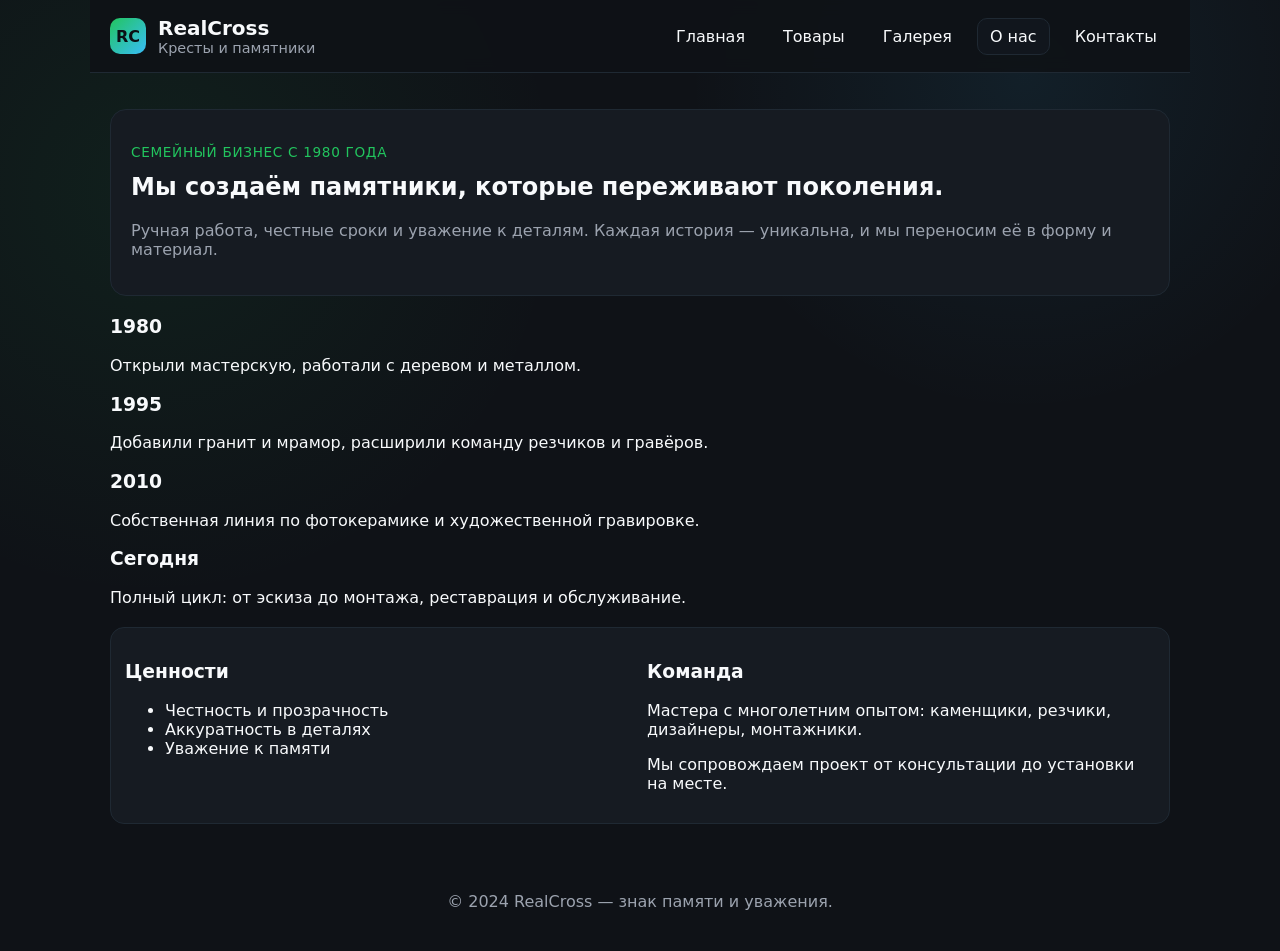
<file: about.html>
<!doctype html>
<html lang="ru">
<head>
  <meta charset="UTF-8">
  <meta name="viewport" content="width=device-width, initial-scale=1.0">
  <title>О компании — RealCross</title>
  <link rel="stylesheet" href="style.css">
</head>
<body>
  <header class="site-header">
    <div class="brand">
      <span class="logo">RC</span>
      <div>
        <h1>RealCross</h1>
        <p>Кресты и памятники</p>
      </div>
    </div>
    <button class="nav-toggle" id="nav-toggle" aria-label="Открыть меню">☰</button>
    <nav class="nav" id="nav">
      <a href="index.html">Главная</a>
      <a href="products.html">Товары</a>
      <a href="gallery.html">Галерея</a>
      <a href="about.html" class="active">О нас</a>
      <a href="contacts.html">Контакты</a>
    </nav>
  </header>

  <main>
    <section class="hero small">
      <div>
        <p class="eyebrow">Семейный бизнес с 1980 года</p>
        <h2>Мы создаём памятники, которые переживают поколения.</h2>
        <p>Ручная работа, честные сроки и уважение к деталям. Каждая история — уникальна, и мы переносим её в форму и материал.</p>
      </div>
    </section>

    <section class="timeline">
      <div>
        <h3>1980</h3>
        <p>Открыли мастерскую, работали с деревом и металлом.</p>
      </div>
      <div>
        <h3>1995</h3>
        <p>Добавили гранит и мрамор, расширили команду резчиков и гравёров.</p>
      </div>
      <div>
        <h3>2010</h3>
        <p>Собственная линия по фотокерамике и художественной гравировке.</p>
      </div>
      <div>
        <h3>Сегодня</h3>
        <p>Полный цикл: от эскиза до монтажа, реставрация и обслуживание.</p>
      </div>
    </section>

    <section class="highlight">
      <div>
        <h3>Ценности</h3>
        <ul>
          <li>Честность и прозрачность</li>
          <li>Аккуратность в деталях</li>
          <li>Уважение к памяти</li>
        </ul>
      </div>
      <div>
        <h3>Команда</h3>
        <p>Мастера с многолетним опытом: каменщики, резчики, дизайнеры, монтажники.</p>
        <p>Мы сопровождаем проект от консультации до установки на месте.</p>
      </div>
    </section>
  </main>

  <footer class="site-footer">
    <p>© 2024 RealCross — знак памяти и уважения.</p>
  </footer>

  <script src="main.js"></script>
</body>
</html>
</file>
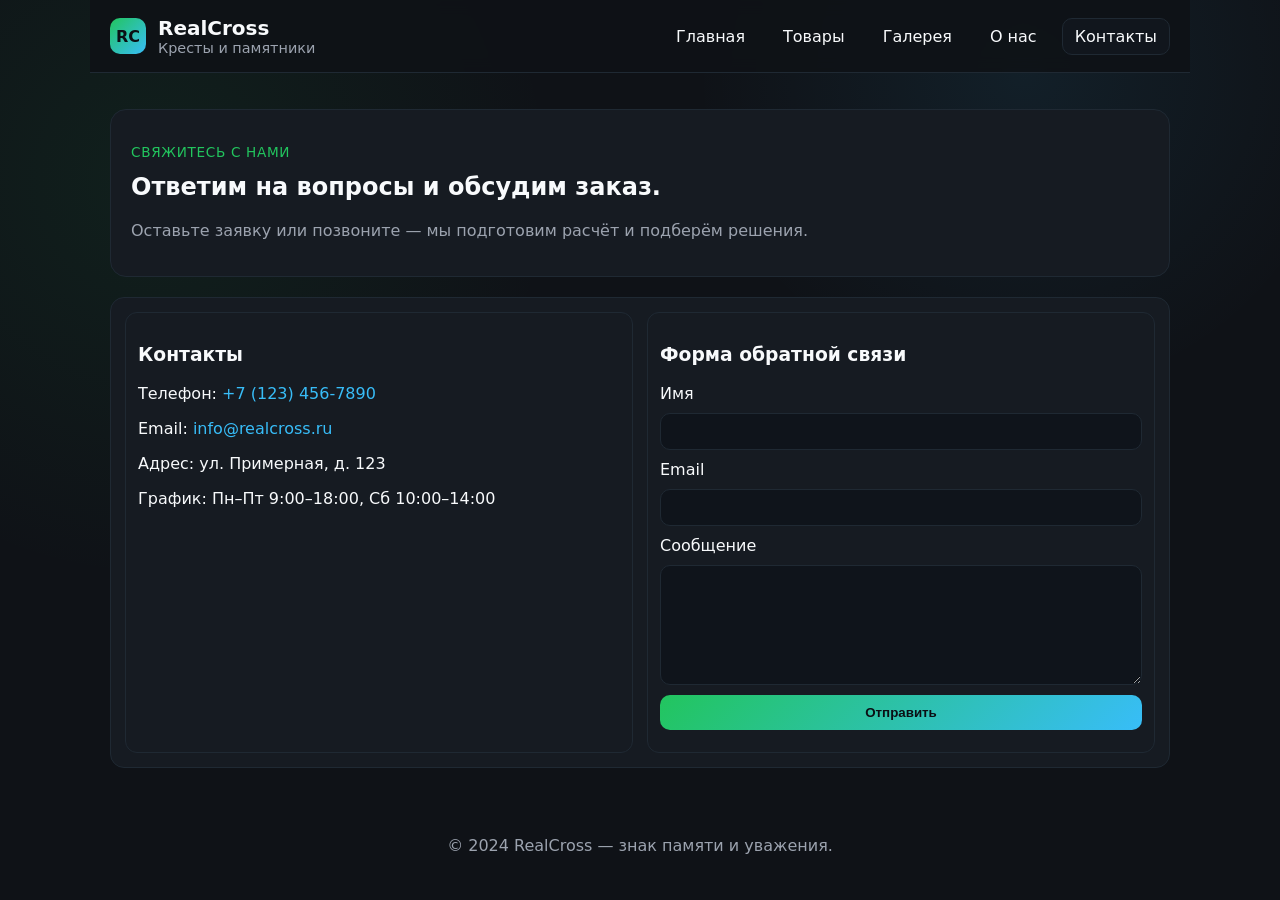
<file: contacts.html>
<!doctype html>
<html lang="ru">
<head>
  <meta charset="UTF-8">
  <meta name="viewport" content="width=device-width, initial-scale=1.0">
  <title>Контакты — RealCross</title>
  <link rel="stylesheet" href="style.css">
</head>
<body>
  <header class="site-header">
    <div class="brand">
      <span class="logo">RC</span>
      <div>
        <h1>RealCross</h1>
        <p>Кресты и памятники</p>
      </div>
    </div>
    <button class="nav-toggle" id="nav-toggle" aria-label="Открыть меню">☰</button>
    <nav class="nav" id="nav">
      <a href="index.html">Главная</a>
      <a href="products.html">Товары</a>
      <a href="gallery.html">Галерея</a>
      <a href="about.html">О нас</a>
      <a href="contacts.html" class="active">Контакты</a>
    </nav>
  </header>

  <main>
    <section class="hero small">
      <div>
        <p class="eyebrow">Свяжитесь с нами</p>
        <h2>Ответим на вопросы и обсудим заказ.</h2>
        <p>Оставьте заявку или позвоните — мы подготовим расчёт и подберём решения.</p>
      </div>
    </section>

    <section class="contact-grid">
      <div class="contact-card">
        <h3>Контакты</h3>
        <p>Телефон: <a href="tel:+71234567890">+7 (123) 456-7890</a></p>
        <p>Email: <a href="mailto:info@realcross.ru">info@realcross.ru</a></p>
        <p>Адрес: ул. Примерная, д. 123</p>
        <p>График: Пн–Пт 9:00–18:00, Сб 10:00–14:00</p>
      </div>
      <div class="contact-card">
        <h3>Форма обратной связи</h3>
        <form id="contactForm" class="form">
          <label for="name">Имя</label>
          <input type="text" id="name" name="name" required>
          <label for="email">Email</label>
          <input type="email" id="email" name="email" required>
          <label for="message">Сообщение</label>
          <textarea id="message" name="message" required></textarea>
          <button type="submit" class="button primary">Отправить</button>
          <div id="result" aria-live="polite"></div>
        </form>
      </div>
    </section>
  </main>

  <footer class="site-footer">
    <p>© 2024 RealCross — знак памяти и уважения.</p>
  </footer>

  <script src="main.js"></script>
</body>
</html>
</file>
<file: style.css>
:root {
  --bg: #0f1217;
  --panel: #161b22;
  --border: #1f2933;
  --text: #f8fafc;
  --muted: #9ca3af;
  --accent: #22c55e;
  --accent-2: #38bdf8;
  font-family: "Inter", system-ui, -apple-system, sans-serif;
}

* { box-sizing: border-box; }

body {
  margin: 0;
  background: radial-gradient(circle at 12% 20%, rgba(34, 197, 94, 0.08), transparent 30%),
              radial-gradient(circle at 80% 8%, rgba(56, 189, 248, 0.08), transparent 25%),
              var(--bg);
  color: var(--text);
  min-height: 100vh;
}

a { color: var(--accent-2); text-decoration: none; }
a:hover { text-decoration: underline; }

.site-header, main, .site-footer {
  max-width: 1100px;
  margin: 0 auto;
  padding: 16px 20px;
}

.site-header {
  display: flex;
  align-items: center;
  justify-content: space-between;
  gap: 16px;
  position: sticky;
  top: 0;
  z-index: 10;
  background: rgba(15, 18, 23, 0.9);
  backdrop-filter: blur(8px);
  border-bottom: 1px solid var(--border);
}

.brand { display: flex; align-items: center; gap: 12px; }
.brand h1 { margin: 0; font-size: 1.25rem; }
.brand p { margin: 0; color: var(--muted); font-size: 0.9rem; }
.logo {
  width: 36px;
  height: 36px;
  display: grid;
  place-items: center;
  background: linear-gradient(135deg, var(--accent), var(--accent-2));
  color: #0b0f14;
  font-weight: 700;
  border-radius: 10px;
}

.nav {
  display: flex;
  gap: 12px;
  flex-wrap: wrap;
}

.nav a {
  padding: 8px 12px;
  border-radius: 10px;
  color: var(--text);
  border: 1px solid transparent;
}

.nav a.active, .nav a:hover {
  border-color: var(--border);
  background: #11161d;
}

.nav-toggle {
  display: none;
  background: #11161d;
  color: var(--text);
  border: 1px solid var(--border);
  border-radius: 10px;
  padding: 8px 12px;
  cursor: pointer;
}

.hero {
  display: grid;
  grid-template-columns: repeat(auto-fit, minmax(320px, 1fr));
  gap: 20px;
  align-items: center;
  padding: 20px;
  background: var(--panel);
  border: 1px solid var(--border);
  border-radius: 16px;
  margin: 20px 0;
}

.hero.small { grid-template-columns: 1fr; }

.hero h2 { margin-top: 8px; }
.hero p { color: var(--muted); }
.hero .eyebrow { color: var(--accent); letter-spacing: 0.05em; text-transform: uppercase; font-size: 0.85rem; }

.hero-image img {
  width: 100%;
  border-radius: 14px;
  border: 1px solid var(--border);
}

.cta { display: flex; gap: 10px; margin-top: 12px; flex-wrap: wrap; }

.button {
  border-radius: 10px;
  padding: 10px 14px;
  font-weight: 600;
  border: 1px solid var(--border);
  color: var(--text);
}
.button.primary { background: linear-gradient(135deg, var(--accent), var(--accent-2)); color: #0b0f14; border: none; }
.button.ghost { background: #11161d; }

.cards {
  display: grid;
  grid-template-columns: repeat(auto-fit, minmax(220px, 1fr));
  gap: 12px;
}

.card {
  background: var(--panel);
  border: 1px solid var(--border);
  border-radius: 14px;
  padding: 14px;
}

.highlight, .contact-grid {
  display: grid;
  grid-template-columns: repeat(auto-fit, minmax(260px, 1fr));
  gap: 14px;
  background: var(--panel);
  border: 1px solid var(--border);
  border-radius: 14px;
  padding: 14px;
  margin: 20px 0;
}

.gallery-grid {
  display: grid;
  grid-template-columns: repeat(auto-fit, minmax(240px, 1fr));
  gap: 12px;
}

.gallery-grid figure {
  margin: 0;
  background: var(--panel);
  border: 1px solid var(--border);
  border-radius: 12px;
  overflow: hidden;
}

.gallery-grid img {
  width: 100%;
  display: block;
}

.gallery-grid figcaption {
  padding: 10px;
  color: var(--muted);
}

.contact-card {
  background: var(--panel);
  border: 1px solid var(--border);
  border-radius: 12px;
  padding: 12px;
}

.form {
  display: grid;
  gap: 10px;
}

input, textarea, select {
  width: 100%;
  padding: 10px;
  border-radius: 10px;
  border: 1px solid var(--border);
  background: #0f141b;
  color: var(--text);
}

textarea { min-height: 120px; resize: vertical; }

.alert { margin-top: 6px; }
.alert.success { color: var(--accent); }
.alert.error { color: #f87171; }

.site-footer {
  color: var(--muted);
  text-align: center;
  padding: 16px 0 24px;
}

@media (max-width: 760px) {
  .nav {
    display: none;
    flex-direction: column;
    width: 100%;
    padding: 10px 0;
  }
  .nav.open { display: flex; }
  .nav-toggle { display: inline-flex; }
}
</file>
